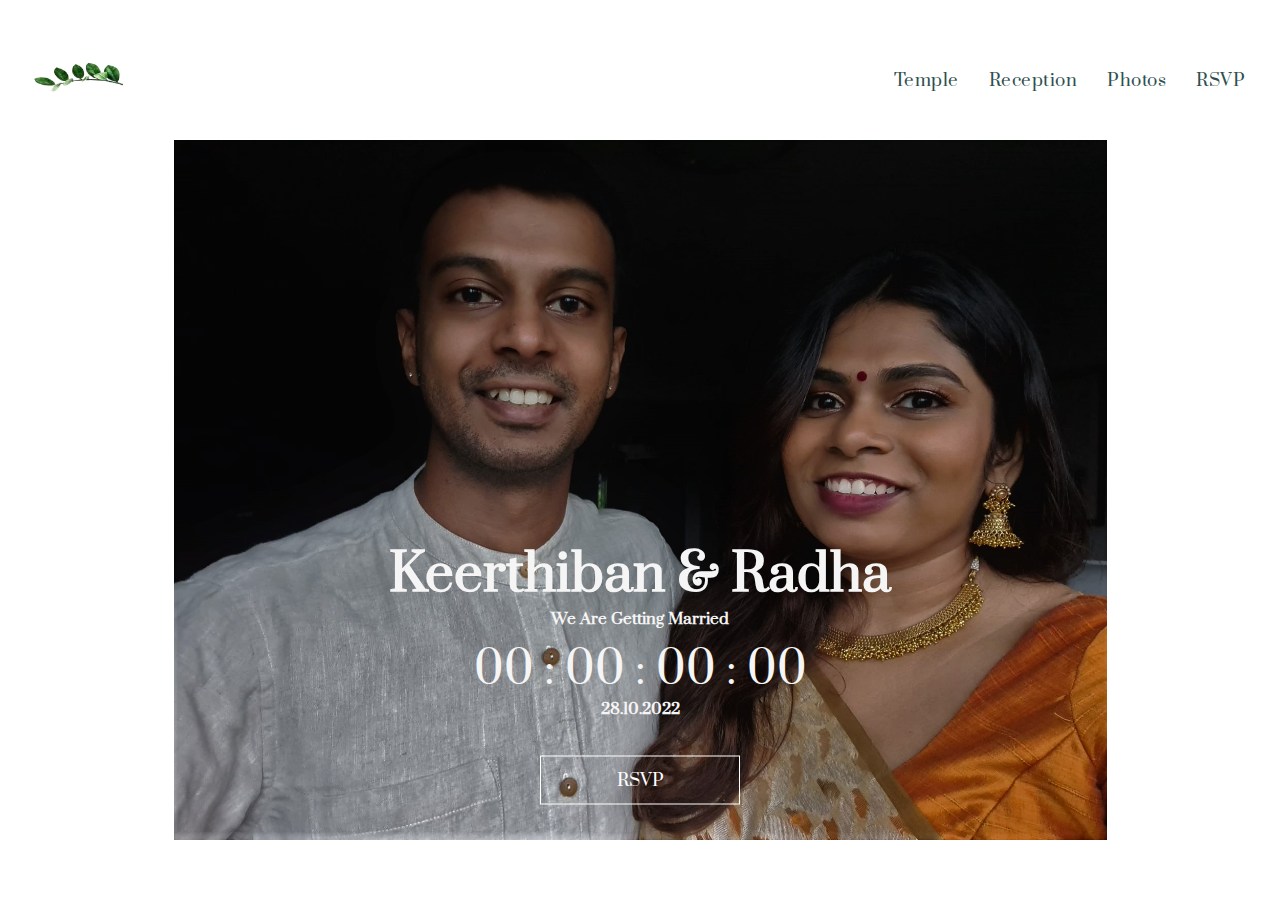
<file: index.html>
<!DOCTYPE html>
<html lang="en">
<head>
    <meta charset="UTF-8">
    <meta http-equiv="X-UA-Compatible" content="IE=edge">
    <meta name="viewport" content="width=device-width, initial-scale=1.0">
    <link href=".\Main-page\styles.css" rel="stylesheet">
    <link rel="icon" href=".\pictures\icon.png">
    <link rel="preconnect" href="https://fonts.googleapis.com">
    <link rel="preconnect" href="https://fonts.gstatic.com" crossorigin>
    <link href="https://fonts.googleapis.com/css2?family=Prata&display=swap" rel="stylesheet">
    <link href="<link rel="preconnect" href="https://fonts.googleapis.com">
    <link rel="preconnect" href="https://fonts.gstatic.com" crossorigin>
    <link rel="preconnect" href="https://fonts.googleapis.com">
    <link rel="preconnect" href="https://fonts.gstatic.com" crossorigin>
    <link rel="stylesheet" href="https://cdnjs.cloudflare.com/ajax/libs/font-awesome/5.15.3/css/all.min.css"/>
    <title>Keerthiban & Radha</title>
</head>
<body>
    <header>
        <nav>
            <div>
                <img src=".\pictures\wedding logo_ccexpress.png" alt="Wedding Logo" class="logo">
            </div>
            <div class="links">
                <a href=".\Temple-page\temple-index.html">Temple</a>
                <a href=".\Function-page\function-index.html">Reception</a>
                <a href=".\Picture-page\picture.html">Photos</a>
                <a href="https://forms.gle/zxMKdaW933EqQJEe7">RSVP</a>
            </div>
      </nav>
    </header>
    <main>
        <div class="visible">
            <input type="checkbox" id="active">
      <label for="active" class="menu-btn"><i class="fas fa-bars"></i></label>
      <div class="wrapper">
         <ul>
            <li><a href=".\Temple-page\temple-index.html">Temple</a></li>
            <li><a href=".\Function-page\function-index.html">Reception</a></li>
            <li><a href=".\Picture-page\picture.html">Photos</a></li>
            <li><a href="https://forms.gle/zxMKdaW933EqQJEe7">RSVP</a></li>
         </ul>
      </div>
        </div>
        <div class="title">
             <h1>Keerthiban & Radha</h1>
             <h2>We Are Getting Married</h2>
             <div class="countdown">00 : 00 : 00 : 00</div> 
             <h2>28.10.2022</h2>
             <div class="button">
                <button onmousedown="window.location.href='https://forms.gle/zxMKdaW933EqQJEe7'" class="btn btn1">RSVP</button>
            </div>
        </div>
    </main>
    <script src=".\Main-page\main.js"></script>
    <footer> 
    </footer>
</body>
</html>
</file>
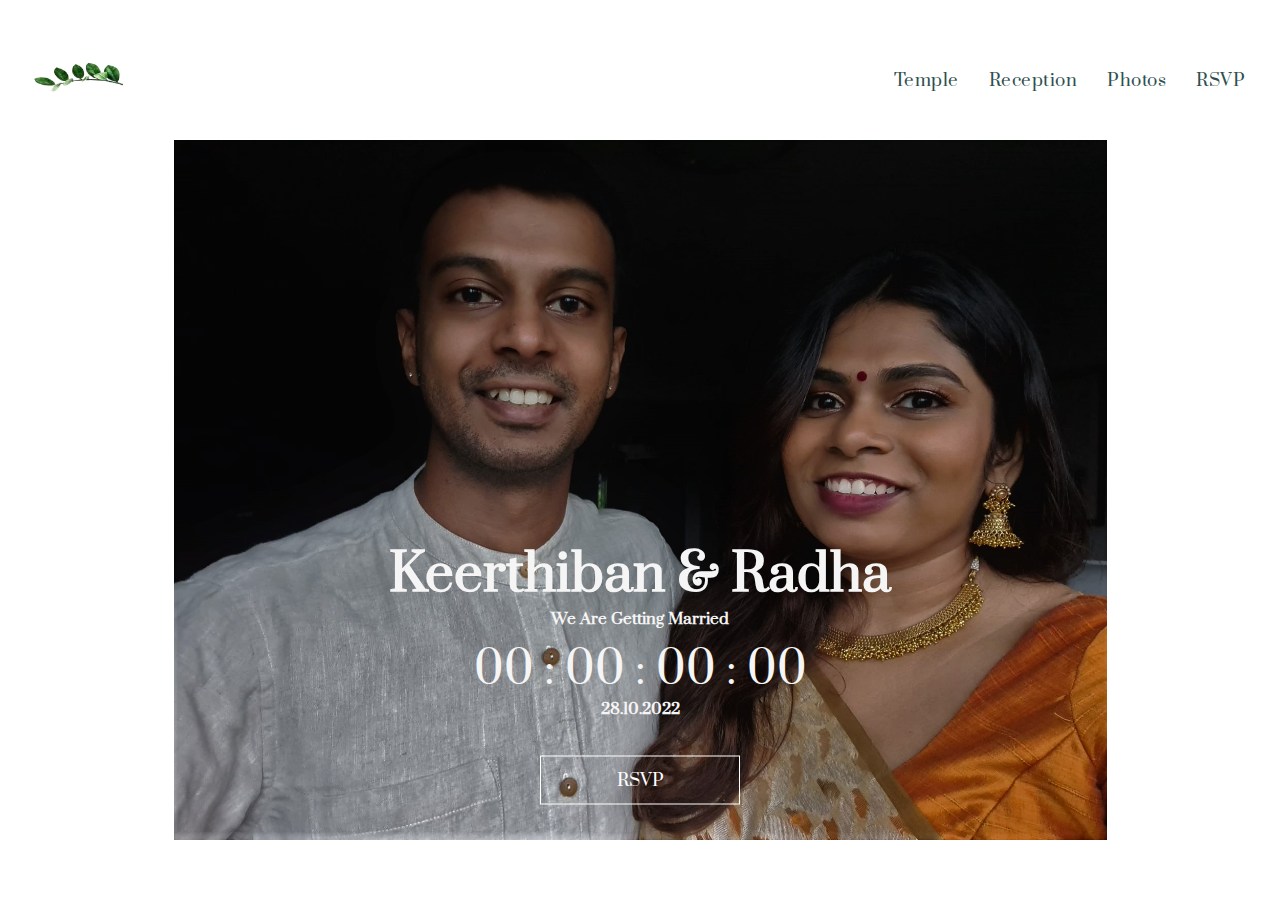
<file: index.md/index.html>
<!DOCTYPE html>
<html lang="en">
<head>
    <meta charset="UTF-8">
    <meta http-equiv="X-UA-Compatible" content="IE=edge">
    <meta name="viewport" content="width=device-width, initial-scale=1.0">
    <link href="styles.css" rel="stylesheet">
    <link rel="icon" href="..\pictures\icon.png">
    <link rel="preconnect" href="https://fonts.googleapis.com">
    <link rel="preconnect" href="https://fonts.gstatic.com" crossorigin>
    <link href="https://fonts.googleapis.com/css2?family=Prata&display=swap" rel="stylesheet">
    <link href="<link rel="preconnect" href="https://fonts.googleapis.com">
    <link rel="preconnect" href="https://fonts.gstatic.com" crossorigin>
    <link rel="preconnect" href="https://fonts.googleapis.com">
    <link rel="preconnect" href="https://fonts.gstatic.com" crossorigin>
    <link rel="stylesheet" href="https://cdnjs.cloudflare.com/ajax/libs/font-awesome/5.15.3/css/all.min.css"/>
    <title>Keerthiban & Radha</title>
</head>
<body>
    <header>
        <nav>
            <div>
                <img src="..\pictures\wedding logo_ccexpress.png" alt="Wedding Logo" class="logo">
            </div>
            <div class="links">
                <a href="..\Temple-page\temple-index.html">Temple</a>
                <a href="..\Function-page\function-index.html">Reception</a>
                <a href="..\Picture-page\picture.html">Photos</a>
                <a href="https://forms.gle/zxMKdaW933EqQJEe7">RSVP</a>
            </div>
      </nav>
    </header>
    <main>
        <div class="visible">
            <input type="checkbox" id="active">
      <label for="active" class="menu-btn"><i class="fas fa-bars"></i></label>
      <div class="wrapper">
         <ul>
            <li><a href="..\Temple-page\temple-index.html">Temple</a></li>
            <li><a href="..\Function-page\function-index.html">Reception</a></li>
            <li><a href="..\Picture-page\picture.html">Photos</a></li>
            <li><a href="https://forms.gle/zxMKdaW933EqQJEe7">RSVP</a></li>
         </ul>
      </div>
        </div>
        <div class="title">
             <h1>Keerthiban & Radha</h1>
             <h2>We Are Getting Married</h2>
             <div class="countdown">00 : 00 : 00 : 00</div> 
             <h2>28.10.2022</h2>
             <div class="button">
                <button onmousedown="window.location.href='https://forms.gle/zxMKdaW933EqQJEe7'" class="btn btn1">RSVP</button>
            </div>
        </div>
    </main>
    <script src="main.js"></script>
    <footer> 
    </footer>
</body>
</html>
</file>
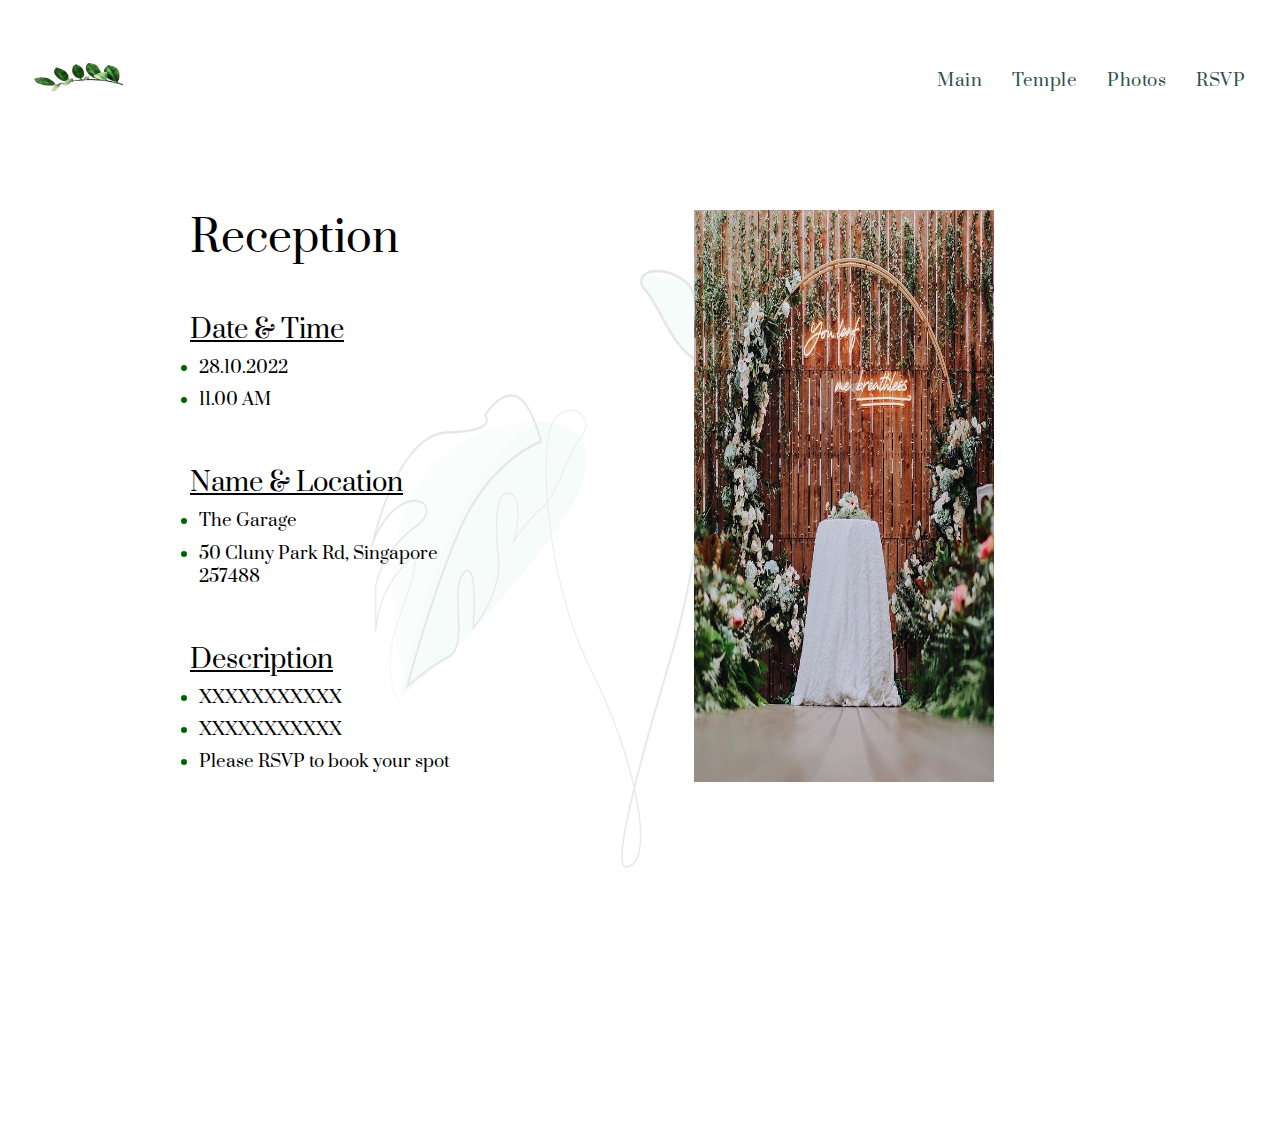
<file: Function-page/function-index.html>
<!DOCTYPE html>
<html lang="en">
<head>
    <meta charset="UTF-8">
    <meta http-equiv="X-UA-Compatible" content="IE=edge">
    <meta name="viewport" content="width=device-width, initial-scale=1.0">
    <link href="function-styles.css" rel="stylesheet">
    <link rel="icon" href="..\pictures\icon.png">
    <link rel="preconnect" href="https://fonts.googleapis.com">
    <link rel="preconnect" href="https://fonts.gstatic.com" crossorigin>
    <link href="https://fonts.googleapis.com/css2?family=Prata&display=swap" rel="stylesheet">
    <link href="<link rel="preconnect" href="https://fonts.googleapis.com">
    <link rel="preconnect" href="https://fonts.gstatic.com" crossorigin>
    <link rel="preconnect" href="https://fonts.googleapis.com">
    <link rel="preconnect" href="https://fonts.gstatic.com" crossorigin>
    <link rel="stylesheet" href="https://cdnjs.cloudflare.com/ajax/libs/font-awesome/5.15.3/css/all.min.css"/>
    <title>Keerthiban & Radha</title>
</head>
<body>
    <header>
        <nav>
            <div>
                <img src="..\pictures\wedding logo_ccexpress.png" alt="Wedding Logo" class="logo">
            </div>    
            <div class="links">
                <a href="..\Main-page\index.html">Main</a>
                <a href="..\Temple-page\temple-index.html">Temple</a>
                <a href="..\Picture-page\picture.html">Photos</a>
                <a href="https://forms.gle/zxMKdaW933EqQJEe7">RSVP</a>
            </div>
      </nav>
    </header>
    <main>
        <div class="visible">
          <input type="checkbox" id="active">
          <label for="active" class="menu-btn"><i class="fas fa-bars"></i></label>
            <div class="wrapper">
              <ul>
                <li><a href="..\Main-page\index.html">Main</a></li>
                <li><a href="..\Temple-page\temple-index.html">Temple</a></li>
                <li><a href="..\Picture-page\picture.html">Photos</a></li>
                <li><a href="https://forms.gle/zxMKdaW933EqQJEe7">RSVP</a></li>
              </ul>
           </div>
        </div>
        <section id="reception-main">
            <div class="reception-container">
              <div class="reception-text-container">
                <h2>Reception</h2>
                <br></br>
                <h3>Date & Time</h3>
                <ul>
                  <li>28.10.2022</li>
                  <li>11.00 AM</1i>
                </ul>
                <br></br>
                <h3>Name & Location</h3>
                 <ul>
                   <li>The Garage</li>
                   <li>50 Cluny Park Rd, Singapore 257488</li>
                 </ul>
                 <br></br>
                <h3>Description</h3>
                <ul>
                  <li>XXXXXXXXXXX</li>
                  <li>XXXXXXXXXXX</li>
                  <li>Please RSVP to book your spot</li>
                </ul>
              </div>
              <img
                src="..\pictures\97046549_109995173892096_7081304374020825595_n (1).jpg"
                alt="Reception Photo"
                class="reception"
              />
            </div>
          </section>
          <section id="map">
            <iframe src="https://www.google.com/maps/embed?pb=!1m14!1m8!1m3!1d15955.045415460216!2d103.8155527!3d1.3188678!3m2!1i1024!2i768!4f13.1!3m3!1m2!1s0x0%3A0x3c30bb3301f42c08!2sThe%20Garage!5e0!3m2!1sen!2smy!4v1646032674477!5m2!1sen!2smy" 
            width="300" height="300" style="border:0;" allowfullscreen="" loading="lazy"></iframe>
          </section>
    </main>
    <footer> 
    </footer>
</body>
</html>
</file>
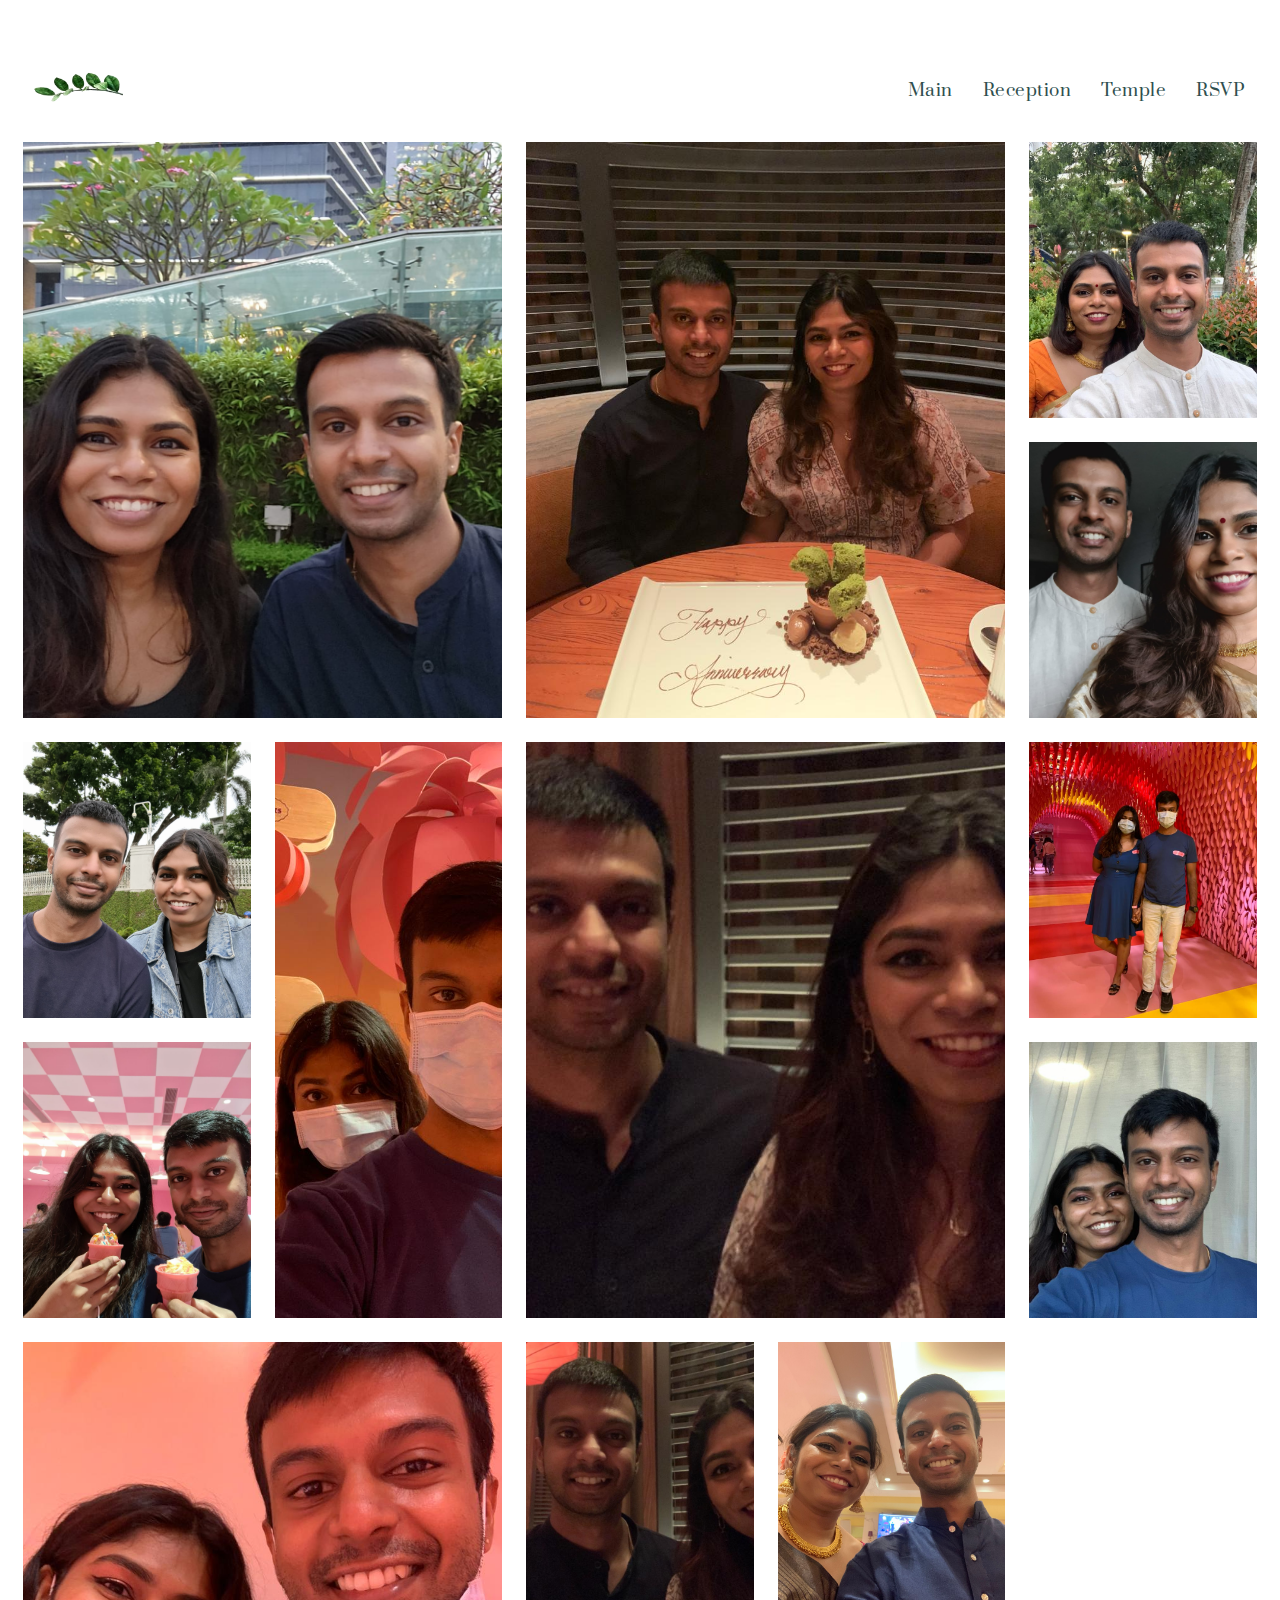
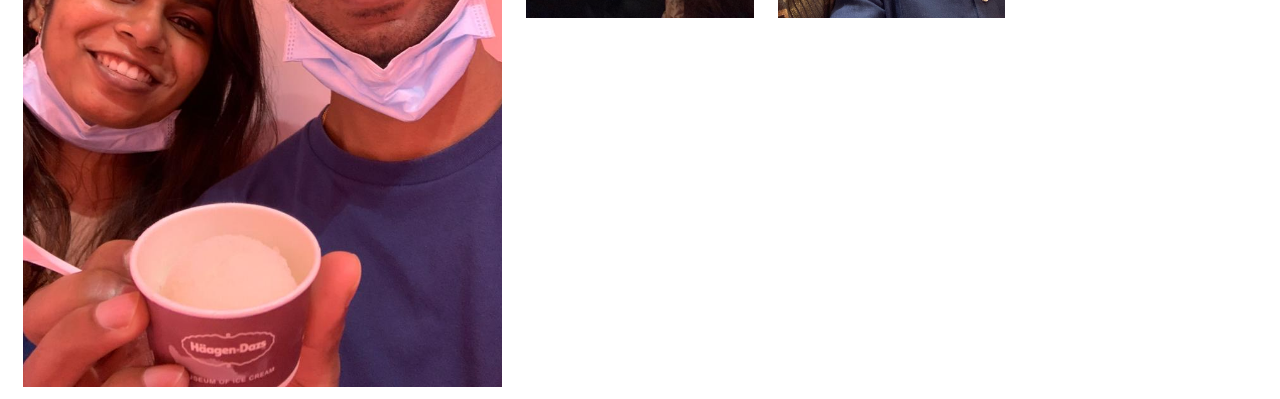
<file: Picture-page/picture.html>
<!DOCTYPE html>
<html lang="en">
<head>
    <meta charset="UTF-8">
    <meta http-equiv="X-UA-Compatible" content="IE=edge">
    <meta name="viewport" content="width=device-width, initial-scale=1.0">
    <link href="picture.css" rel="stylesheet">
    <link rel="icon" href="..\pictures\icon.png">
    <link rel="preconnect" href="https://fonts.googleapis.com">
    <link rel="preconnect" href="https://fonts.gstatic.com" crossorigin>
    <link href="https://fonts.googleapis.com/css2?family=Prata&display=swap" rel="stylesheet">
    <link href="<link rel="preconnect" href="https://fonts.googleapis.com">
    <link rel="preconnect" href="https://fonts.gstatic.com" crossorigin>
    <link rel="preconnect" href="https://fonts.googleapis.com">
    <link rel="preconnect" href="https://fonts.gstatic.com" crossorigin>
    <link rel="stylesheet" href="https://cdnjs.cloudflare.com/ajax/libs/font-awesome/5.15.3/css/all.min.css"/>
    <title>Keerthiban & Radha</title>
</head>
<body>
    <header>
        <nav>
            <div>
                <img src="..\pictures\wedding logo_ccexpress.png" alt="Wedding Logo" class="logo">
            </div>    
            <div class="links">
                <a href="..\Main-page\index.html">Main</a>
                <a href="..\Function-page\function-index.html">Reception</a>
                <a href="..\Temple-page\temple-index.html">Temple</a>
                <a href="https://forms.gle/zxMKdaW933EqQJEe7">RSVP</a>
            </div>
      </nav>
    </header>
    <main>
        <div class="visible">
          <input type="checkbox" id="active">
          <label for="active" class="menu-btn"><i class="fas fa-bars"></i></label>
            <div class="wrapper">
              <ul>
                <li><a href="..\Main-page\index.html">Main</a></li>
                <li><a href="..\Function-page\function-index.html">Reception</a></li>
                <li><a href="..\Temple-page\temple-index.html">Temple</a></li>
               <li><a href="https://forms.gle/zxMKdaW933EqQJEe7">RSVP</a></li>
              </ul>
           </div>
        </div>
        <div class="gallery">
            <div class="gallery-item">
                <img src="../pictures/couple2.jpeg"  alt="" />
            </div>
            <div class="gallery-item">
                <img src="../pictures/couple3.jpeg"  alt="" />
            </div>
            <div class="gallery-item">
                <img src="../pictures/couple4.jpeg"  alt="" />
            </div>
            <div class="gallery-item">
                <img src="../pictures/couple5.jpeg"  alt="" />
            </div>
            <div class="gallery-item">
                <img src="../pictures/couple6.jpeg"  alt="" />
            </div>
            <div class="gallery-item">
                <img src="../pictures/couple14.jpeg"  alt="" />
            </div>
            <div class="gallery-item">
                <img src="../pictures/couple8.jpeg"  alt="" />
            </div>
            <div class="gallery-item">
                <img src="../pictures/couple9.jpeg"  alt="" />
            </div>
            <div class="gallery-item">
                <img src="../pictures/couple10.jpeg"  alt="" />
            </div>
            <div class="gallery-item">
                <img src="../pictures/couple11.jpeg"  alt="" />
            </div>
            <div class="gallery-item">
                <img src="../pictures/couple12.jpeg"  alt="" />
            </div>
            <div class="gallery-item">
                <img src="../pictures/couple7.jpeg"  alt="" />
            </div>
            <div class="gallery-item">
                <img src="../pictures/couple15.jpeg"  alt="" />
            </div>
        </div>
    </main>
</body>
</file>
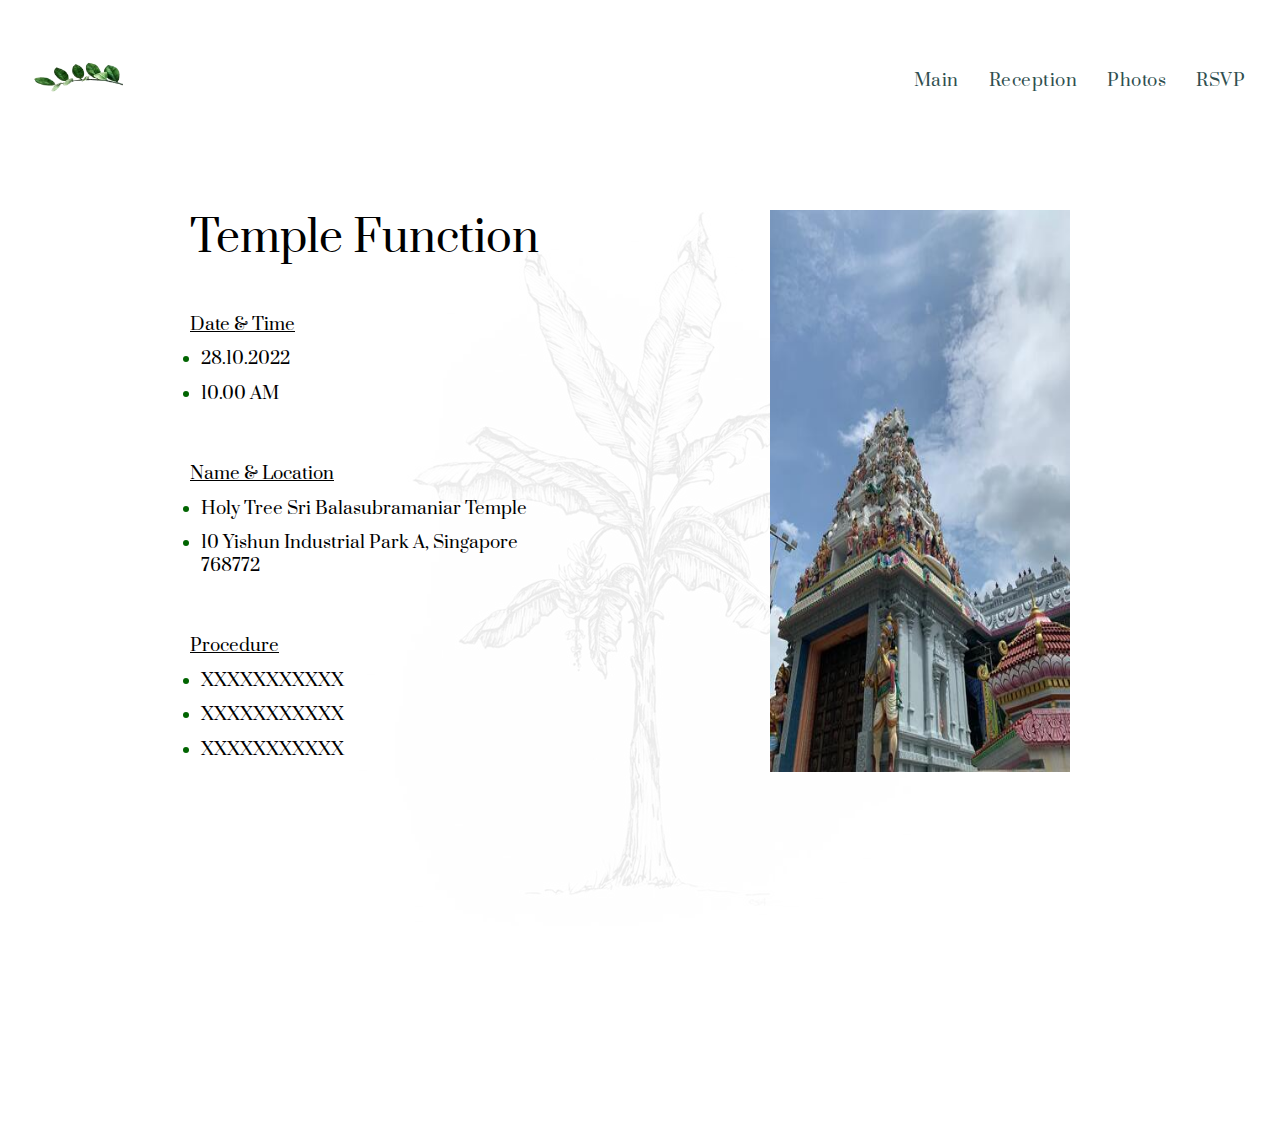
<file: Temple-page/temple-index.html>
<!DOCTYPE html>
<html lang="en">
<head>
    <meta charset="UTF-8">
    <meta http-equiv="X-UA-Compatible" content="IE=edge">
    <meta name="viewport" content="width=device-width, initial-scale=1.0">
    <link href="temple-styles.css" rel="stylesheet">
    <link rel="icon" href="..\pictures\icon.png">
    <link rel="preconnect" href="https://fonts.googleapis.com">
    <link rel="preconnect" href="https://fonts.gstatic.com" crossorigin>
    <link href="https://fonts.googleapis.com/css2?family=Prata&display=swap" rel="stylesheet">
    <link href="<link rel="preconnect" href="https://fonts.googleapis.com">
    <link rel="preconnect" href="https://fonts.gstatic.com" crossorigin>
    <link rel="preconnect" href="https://fonts.googleapis.com">
    <link rel="preconnect" href="https://fonts.gstatic.com" crossorigin>
    <link rel="stylesheet" href="https://cdnjs.cloudflare.com/ajax/libs/font-awesome/5.15.3/css/all.min.css"/>
    <title>Keerthiban & Radha</title>
</head>
<body>
    <header>
        <nav>
            <div>
                <img src="..\pictures\wedding logo_ccexpress.png" alt="Wedding Logo" class="logo">
            </div>    
            <div class="links">
                <a href="..\Main-page\index.html">Main</a>
                <a href="..\Function-page\function-index.html">Reception</a>
                <a href="..\Picture-page\picture.html">Photos</a>
                <a href="https://forms.gle/zxMKdaW933EqQJEe7">RSVP</a>
            </div>
      </nav>
    </header>
    <main>
        <div class="visible">
          <input type="checkbox" id="active">
          <label for="active" class="menu-btn"><i class="fas fa-bars"></i></label>
            <div class="wrapper">
              <ul>
                <li><a href="..\Main-page\index.html">Main</a></li>
                <li><a href="..\Function-page\function-index.html">Reception</a></li>
                <li><a href="..\Picture-page\picture.html">Photos</a></li>
               <li><a href="https://forms.gle/zxMKdaW933EqQJEe7">RSVP</a></li>
              </ul>
           </div>
        </div>
        <section id="temple-main">
            <div class="temple-container">
              <div class="temple-text-container">
                <h2>Temple Function</h2>
                <br></br>
                <h3>Date & Time</h3>
                <ul>
                  <li>28.10.2022</li>
                  <li>10.00 AM</1i>
                </ul>
                <br></br>
                <h3>Name & Location</h3>
                 <ul>
                   <li>Holy Tree Sri Balasubramaniar Temple</li>
                   <li>10 Yishun Industrial Park A, Singapore 768772</li>
                 </ul>
                 <br></br>
                <h3>Procedure</h3>
                <ul>
                  <li>XXXXXXXXXXX</li>
                  <li>XXXXXXXXXXX</li>
                  <li>XXXXXXXXXXX</li>
                </ul>
              </div>
              <img
                src="..\pictures\WhatsApp Image 2022-02-01 at 4.20.33 PM (1).jpeg"
                alt="Temple Photo"
                class="temple"
              />
            </div>
          </section>
          <section id="map">
            <iframe src="https://www.google.com/maps/embed?pb=!1m14!1m8!1m3!1d15954.220015573006!2d103.8317785!3d1.4418783!3m2!1i1024!2i768!4f13.1!3m3!1m2!1s0x0%3A0xe704666c714f34ee!2sHoly%20Tree%20Sri%20Balasubramaniar%20Temple!5e0!3m2!1sen!2smy!4v1643703918003!5m2!1sen!2smy" 
            width="300" height="300" style="border:0;" allowfullscreen="" loading="lazy"></iframe>
          </section>
    </main>
    <footer></footer>
</body>
</html>
</file>
<file: index.md/styles.css>
/* Global styles*/

* {
    margin: 0;
    padding: 0;
    font-family: "Prata", serif;
    font-size: 17px;
    font-weight: 400;
    box-sizing: border-box;
}


body {
    margin: 0;
    background-color: white;
    animation: fadeInAnimation ease 2s;
    animation-iteration-count: 1;
    animation-fill-mode: forwards;
}

@keyframes fadeInAnimation {
    0% {
        opacity: 0;
    }
    100% {
        opacity: 1;
     }
}

h1,
h2 {
    font-weight: 700;
}

h1 {
    font-size: 3.0rem;
}

h2 {
    font-size: 0.9rem;
}

nav,
footer,
header {
    background-color: white;
}


/* Navigation Computer View */

nav {
    margin-top: 30px;
    padding-top: 20px;
    height: 80px; 
    width: 100%;
    color: #FBFBFC;
    display: flex;
    justify-content: space-between;
    align-items: center;
}

img.logo {
    height: 30px;
    margin: 10px 0;
    margin-left: 30px;
}

nav .links {
    margin: 0 20px;
    display: flex;
    align-items: center;
}

a {
    position: relative;
    margin: 15px;
    color: darkslategrey;
    text-decoration: none;
    letter-spacing: 0.5px;
    padding: 0px;
    clear: right;
}

a::after {
    content: "";
    position: absolute;
    background-color: darkgreen;
    opacity: 0.5;
    height: 3px;
    width: 0;
    left: 0;
    bottom: -10px;
    transition: 0.3s;
}

a:hover{
    color: black;
}

a:hover::after{
    width: 100%;
}

.visible {
    display: none;
}

/* Navigation Mobile View */

.wrapper{
    position: absolute;
    top: 0;
    left: 0;
    height: 100%;
    width: 100%;
    background: white;
    /* background: linear-gradient(375deg, #1cc7d0, #2ede98); */
    /* clip-path: circle(25px at calc(0% + 45px) 45px); */
    clip-path: circle(25px at calc(100% - 45px) 45px);
    transition: all 0.3s ease-in-out;
}
#active:checked ~ .wrapper{
    clip-path: circle(75%);
}
.menu-btn{
    position: absolute;
    z-index: 2;
    right: 20px;
    /* left: 20px; */
    top: 20px;
    height: 50px;
    width: 50px;
    text-align: center;
    line-height: 50px;
    border-radius: 50%;
    font-size: 20px;
    color: #fff;
    cursor: pointer;
    background: darkgreen;
    /* background: linear-gradient(375deg, #1cc7d0, #2ede98); */
    transition: all 0.3s ease-in-out;
}
#active:checked ~ .menu-btn{
    background: #fff;
    color: darkgreen;
}
#active:checked ~ .menu-btn i:before{
    content: "\f00d";
}
.wrapper ul{
    position: absolute;
    top: 40%;
    left: 50%;
    transform: translate(-50%, -50%);
    list-style: none;
    text-align: center;
}
.wrapper ul li{
    margin: 15px 0;
}
.wrapper ul li a{
    color: none;
    text-decoration: none;
    font-size: 30px;
    font-weight: 500;
    color: black;
    position: relative;
    line-height: 50px;
}


input[type="checkbox"]{
    display: none;
}

@media only screen and (max-width: 550px) {
    nav {
        margin-top: 10px;
        padding-top: 0px;
    }


    nav .links {
        display: none;
    }
    
    .visible {
        display: block;
    }
    
    a {
        margin: 0;
    }
}

/* Header */

.title {
    background: url("../pictures/couple1.1.jpeg");
    background-repeat: no-repeat;
    background-position: center;
    background-size: contain;
    min-height: 700px;
    color: whitesmoke;
    align-items: center;
    padding-top: 1431px 530.125px;
    margin: 30px;
}

.title h1 {
    text-align: center;
    padding-top: 400px;
    margin: 0%;
}

.title h2 {
    margin-bottom: 0%;
    text-align: center;
}

@media only screen and (max-width: 550px) {
    .title h1 {
        padding-top: 380px;
    } 
    
    h1 {
        font-size: 1.5rem;
    }   

    h2 {
        font-size: 0.6rem;
    }
}

@media only screen and (max-width: 320px) {
    .title h1 {
        padding-top: 350px;
    } 
    
    h1 {
        font-size: 1.5rem;
    }   

    h2 {
        font-size: 0.6rem;
    }
}


/* Countdown */

.countdown {
    margin-top: 1%;
    margin-bottom: 0%;
    text-align: center;
    font-size: 2.5rem;
}

@media only screen and (max-width: 550px) {
    .countdown {
        margin-top: 1.5%;
        font-size: 1rem;
    }   
}

/* Button */

.button {
    top: 780px;
    left: 50%;
    text-align: center;
    position: absolute;
    transform: translate(-50%,-50%);
}

.btn {
    background: none;
    border: 1px solid white;
    padding: 12px 20px;
    min-width: 200px;
    margin: 10px;
    cursor: pointer;
    transition: color 0.4s linear;
    position: relative;
    color: white;
}

.btn:hover{
    color: white;
}

.btn::before{
    content: "";
    position: absolute;
    left: 0;
    top: 0;
    width: 100%;
    height: 100%;
    background: #004200;
    z-index: -1;
    transition: transform 0.6s;
    transform-origin: 0 0;
    transition-timing-function: cubic-bezier(0.5,1.6,0.4,0.7);
}

.btn1::before{
    transform: scaleX(0);
}

.btn1:hover::before{
    transform: scaleX(1);
}

@media only screen and (max-width: 550px) {
    .button {
       display: none; 
    }   
}

/* Copyright */

/* footer p,
footer a {
    font-size: 0.75rem;
    text-align: center;
    color: #797A7F; 
} */
</file>
<file: Function-page/function-styles.css>
/* Global styles*/

* {
    margin: 0;
    padding: 0;
    font-family: "Prata", serif;
    font-size: 17px;
    font-weight: 400;
    box-sizing: border-box;
    
}


body {
    margin: 0;
    background: url("../pictures/output-onlinepngtools (5).png");
    background-repeat: no-repeat;
    background-position: center;
    background-size: auto;
    background-color: white;
    animation: fadeInAnimation ease 2s;
    animation-iteration-count: 1;
    animation-fill-mode: forwards;
}

@keyframes fadeInAnimation {
    0% {
        opacity: 0;
    }
    100% {
        opacity: 1;
     }
}

h1,
h2 {
    margin: 0;
    margin-bottom: var(--spacing-2);
}

h2 {
    font-size: 2.5rem;
}

h3 {
    font-size: 1.5rem;
    text-decoration: underline;
}

li {
    margin: 3%;
}

li a {
    color: #004200;
    text-decoration: underline;
}

nav,
footer,
header {
    background: none;
}


/* Navigation */

nav {
    margin-top: 30px;
    padding-top: 20px;
    height: 80px; 
    width: 100%;
    color: #FBFBFC;
    display: flex;
    justify-content: space-between;
    align-items: center;
}

img.logo {
    height: 30px;
    margin: 10px 0;
    margin-left: 30px;
}

nav .links {
    margin: 0 20px;
    display: flex;
    align-items: center;
}

a {
    margin: 15px;
    color: darkslategrey;
    text-decoration: none;
    letter-spacing: 0.5px;
    padding: 0px;
}

a::after {
    content: "";
    position: absolute;
    background-color: darkgreen;
    opacity: 0.5;
    height: 3px;
    width: 0;
    left: 0;
    bottom: -10px;
    transition: 0.3s;
}

a:hover{
    color: black;
}

a:hover::after{
    width: 100%;
}

.visible {
    display: none;
}

/* Navigation Mobile View */

.wrapper{
    position: absolute;
    top: 0;
    left: 0;
    height: 175%;
    width: 100%;
    background: white;
    /* background: linear-gradient(375deg, #1cc7d0, #2ede98); */
    /* clip-path: circle(25px at calc(0% + 45px) 45px); */
    clip-path: circle(25px at calc(100% - 45px) 45px);
    transition: all 0.3s ease-in-out;
}

#active:checked ~ .wrapper{
    clip-path: circle(75%);
}

.menu-btn{
    position: absolute;
    z-index: 2;
    right: 20px;
    /* left: 20px; */
    top: 20px;
    height: 50px;
    width: 50px;
    text-align: center;
    line-height: 50px;
    border-radius: 50%;
    font-size: 20px;
    color: #fff;
    cursor: pointer;
    background: darkgreen;
    /* background: linear-gradient(375deg, #1cc7d0, #2ede98); */
    transition: all 0.3s ease-in-out;
}

#active:checked ~ .menu-btn{
    background: #fff;
    color: darkgreen;
}

#active:checked ~ .menu-btn i:before{
    content: "\f00d";
}

.wrapper ul{
    position: absolute;
    top: 30%;
    left: 50%;
    transform: translate(-50%, -50%);
    list-style: none;
    text-align: center;
}

.wrapper ul li{
    margin: 15px 0;
}

.wrapper ul li a{
    color: none;
    text-decoration: none;
    font-size: 30px;
    font-weight: 500;
    color: black;
    position: relative;
    line-height: 50px;
}

input[type="checkbox"]{
    display: none;
}

@media only screen and (max-width: 550px) {
    nav {
        margin-top: 10px;
        padding-top: 0px;
    }

    nav .links {
        display: none;
    }
    
    .visible {
        display: block;
    }
    
    a {
        margin: 0;
    }
}

@media only screen and (min-width: 550px) {
    a {
        position: relative;
    }
}

/* Main */

main {
    margin: 0;
    padding: 0 var(--spacing-3);
    max-width: 900px;
    margin: 0 auto;
    display: flex;
    flex-direction: column;
}

.reception {
    width: 300px;
    border-radius: var(--border-radius);
    flex-shrink: 0;
    margin-left: 200px;
}
  
.reception-container {
    display: flex;
    padding-top: 100px;
    padding-bottom: 50px;
}
  
.reception-text-container {
    margin-right: var(--spacing-3);
}

#map {
    display: block;
    margin-left: auto;
    margin-right: auto;
}

::marker {
    color: darkgreen;
}


@media only screen and (max-width: 600px) {
    .reception {
        padding-top: 5%;
        margin-left: 1px;
    }
    
    .reception-container {
      padding-top: 10px;
      flex-direction: column;
      align-items: center;
    }

    h2 {
        font-size: 2.5rem;
        text-align: center;
    }

    h3 {
        text-align: center;
    }

    ul {
        list-style-type: none;
    }

    li {
        text-align: center;
    }

}

@media only screen and (max-width: 768px) and (min-width: 700px) {
    .reception-container{
        margin-left: 20px;
    }
    
    .reception {
      padding-top: 5%;
      margin-left: 100px;
    }
}
</file>
<file: Picture-page/picture.css>
/* Global styles*/

* {
    font-family: "Prata", serif;
    font-size: 17px;
    font-weight: 400;
}


body {
    margin: 0;
    background-color: white;
    animation: fadeInAnimation ease 2s;
    animation-iteration-count: 1;
    animation-fill-mode: forwards;
}

@keyframes fadeInAnimation {
    0% {
        opacity: 0;
    }
    100% {
        opacity: 1;
     }
}

/* h1,
h2 {
    margin: 0;
    margin-bottom: var(--spacing-2);
}

h2 {
    font-size: 2.5rem;
}

h3 {
    text-decoration: underline;
} */

li {
    margin: 3%;
}

li a {
    color: #004200;
    text-decoration: underline;
}

nav,
footer,
header {
    background: none;
}


/* Navigation Computer View */

nav {
    margin-top: 30px;
    padding-top: 20px;
    height: 80px; 
    width: 100%;
    color: #FBFBFC;
    display: flex;
    justify-content: space-between;
    align-items: center;
}

img.logo {
    height: 30px;
    margin: 10px 0;
    margin-left: 30px;
}

nav .links {
    margin: 0 20px;
    display: flex;
    align-items: center;
}

a {
    margin: 15px;
    color: darkslategrey;
    text-decoration: none;
    letter-spacing: 0.5px;
    padding: 0px;
}

a::after {
    content: "";
    position: absolute;
    background-color: darkgreen;
    opacity: 0.5;
    height: 3px;
    width: 0;
    left: 0;
    bottom: -10px;
    transition: 0.3s;
}

a:hover{
    color: black;
}

a:hover::after{
    width: 100%;
}

.visible {
    display: none;
}

/* Navigation Mobile View */

.wrapper{
    position: absolute;
    top: 0;
    left: 0;
    height: 170%;
    width: 100%;
    background: white;
    /* background: linear-gradient(375deg, #1cc7d0, #2ede98); */
    /* clip-path: circle(25px at calc(0% + 45px) 45px); */
    clip-path: circle(25px at calc(100% - 45px) 45px);
    transition: all 0.3s ease-in-out;
}

#active:checked ~ .wrapper{
    clip-path: circle(75%);
}

.menu-btn{
    position: absolute;
    z-index: 2;
    right: 20px;
    /* left: 20px; */
    top: 20px;
    height: 50px;
    width: 50px;
    text-align: center;
    line-height: 50px;
    border-radius: 50%;
    font-size: 20px;
    color: #fff;
    cursor: pointer;
    background: darkgreen;
    /* background: linear-gradient(375deg, #1cc7d0, #2ede98); */
    transition: all 0.3s ease-in-out;
}

#active:checked ~ .menu-btn{
    background: #fff;
    color: darkgreen;
}

#active:checked ~ .menu-btn i:before{
    content: "\f00d";
}

.wrapper ul{
    padding: 0;
    position: absolute;
    top: 30%;
    left: 50%;
    transform: translate(-50%, -50%);
    list-style: none;
    text-align: center;
}

.wrapper ul li{
    margin: 15px 0;
}

.wrapper ul li a{
    color: none;
    text-decoration: none;
    font-size: 30px;
    font-weight: 500;
    color: black;
    position: relative;
    line-height: 50px;
}

input[type="checkbox"]{
    display: none;
}

@media only screen and (max-width: 550px) {
    nav {
        margin-top: 10px;
        padding-top: 0px;
    }

    nav .links {
        display: none;
    }
    
    .visible {
        display: block;
    }
    
    a {
        margin: 0;
    }
}

@media only screen and (min-width: 550px) {
    a {
        position: relative;
    }
}

/* Gallery*/

img {
    max-width: 100%;
    height: auto;
}

.gallery {
    margin: 0 0.65rem;
}

.gallery-item {
    height: auto;
    margin: 0.5rem;
}

.gallery-item img {
    width: 100%;
    height: 100%;
    object-fit: cover;
}

@media (min-width: 640px) {
    .gallery {
        display: grid;
        grid-template-columns: repeat(2, 1fr);
        grid-template-rows: repeat(5, 300px);
        grid-auto-flow: row dense;
    }

    .gallery-item {
        margin: 0.7rem;
    }

    .gallery-item:first-child {
        grid-row: span 1;
    }

    .gallery-item:nth-child(2) {
        grid-column: 2 / 3;
        grid-row: span 2;
    }

    .gallery-item:nth-child(6),
    .gallery-item:nth-child(8) {
        grid-row: span 2;
    }
}

@media (min-width: 960px) {
    .gallery {
        grid-template-columns: repeat(5, 1fr);
        grid-template-rows: repeat(3, auto-flow);
    }

    .gallery-item:first-child,
    .gallery-item:nth-child(7),
    .gallery-item:nth-child(8) {
        grid-column: span 2;
        grid-row: span 2;
    }

    .gallery-item:nth-child(2) {
        grid-column: span 2;
        grid-row: span 2;
    }
}
</file>
<file: Temple-page/temple-styles.css>
/* Global styles*/

* {
    margin: 0;
    padding: 0;
    font-family: "Prata", serif;
    font-size: 17px;
    font-weight: 400;
    box-sizing: border-box;
    
}


body {
    margin: 0;
    background: url("../pictures/output-onlinepngtools (8).png");
    background-repeat: no-repeat;
    background-position: center;
    background-size: auto;
    background-color: white;
    animation: fadeInAnimation ease 2s;
    animation-iteration-count: 1;
    animation-fill-mode: forwards;
}

@keyframes fadeInAnimation {
    0% {
        opacity: 0;
    }
    100% {
        opacity: 1;
     }
}

h1,
h2 {
    margin: 0;
    margin-bottom: var(--spacing-2);
}

h2 {
    font-size: 2.5rem;
}

h3 {
    text-decoration: underline;
}

li {
    margin: 3%;
}

li a {
    color: #004200;
    text-decoration: underline;
}

nav,
footer,
header {
    background: none;
}


/* Navigation Computer View */

nav {
    margin-top: 30px;
    padding-top: 20px;
    height: 80px; 
    width: 100%;
    color: #FBFBFC;
    display: flex;
    justify-content: space-between;
    align-items: center;
}

img.logo {
    height: 30px;
    margin: 10px 0;
    margin-left: 30px;
}

nav .links {
    margin: 0 20px;
    display: flex;
    align-items: center;
}

a {
    margin: 15px;
    color: darkslategrey;
    text-decoration: none;
    letter-spacing: 0.5px;
    padding: 0px;
}

a::after {
    content: "";
    position: absolute;
    background-color: darkgreen;
    opacity: 0.5;
    height: 3px;
    width: 0;
    left: 0;
    bottom: -10px;
    transition: 0.3s;
}

a:hover{
    color: black;
}

a:hover::after{
    width: 100%;
}

.visible {
    display: none;
}

/* Navigation Mobile View */

.wrapper{
    position: absolute;
    top: 0;
    left: 0;
    height: 170%;
    width: 100%;
    background: white;
    /* background: linear-gradient(375deg, #1cc7d0, #2ede98); */
    /* clip-path: circle(25px at calc(0% + 45px) 45px); */
    clip-path: circle(25px at calc(100% - 45px) 45px);
    transition: all 0.3s ease-in-out;
}

#active:checked ~ .wrapper{
    clip-path: circle(75%);
}

.menu-btn{
    position: absolute;
    z-index: 2;
    right: 20px;
    /* left: 20px; */
    top: 20px;
    height: 50px;
    width: 50px;
    text-align: center;
    line-height: 50px;
    border-radius: 50%;
    font-size: 20px;
    color: #fff;
    cursor: pointer;
    background: darkgreen;
    /* background: linear-gradient(375deg, #1cc7d0, #2ede98); */
    transition: all 0.3s ease-in-out;
}

#active:checked ~ .menu-btn{
    background: #fff;
    color: darkgreen;
}

#active:checked ~ .menu-btn i:before{
    content: "\f00d";
}

.wrapper ul{
    position: absolute;
    top: 30%;
    left: 50%;
    transform: translate(-50%, -50%);
    list-style: none;
    text-align: center;
}

.wrapper ul li{
    margin: 15px 0;
}

.wrapper ul li a{
    color: none;
    text-decoration: none;
    font-size: 30px;
    font-weight: 500;
    color: black;
    position: relative;
    line-height: 50px;
}

input[type="checkbox"]{
    display: none;
}

@media only screen and (max-width: 550px) {
    nav {
        margin-top: 10px;
        padding-top: 0px;
    }

    nav .links {
        display: none;
    }
    
    .visible {
        display: block;
    }
    
    a {
        margin: 0;
    }
}

@media only screen and (min-width: 550px) {
    a {
        position: relative;
    }
}

/* Main */

main {
    margin: 0;
    padding: 0 var(--spacing-3);
    max-width: 900px;
    margin: 0 auto;
    display: flex;
    flex-direction: column;
}

.temple {
    width: 300px;
    border-radius: var(--border-radius);
    flex-shrink: 0;
    margin-left: 200px;
}
  
.temple-container {
    display: flex;
    padding-top: 100px;
    padding-bottom: 50px;
}
  
.temple-text-container {
    margin-right: var(--spacing-3);
}

#map {
    display: block;
    margin-left: auto;
    margin-right: auto;
}

::marker {
    color: darkgreen;
}

/* Diff media resolution */

@media only screen and (max-width: 600px) {
    .temple {
        padding-top: 5%;
        margin-left: 1px;
    }
   
    .temple-container {
      padding-top: 10px;
      flex-direction: column;
      align-items: center;
    }

    h2 {
        font-size: 2.5rem;
        text-align: center;
    }

    h3 {
        text-align: center;
    }

    ul {
        list-style-type: none;
    }

    li {
        text-align: center;
    }

}

@media only screen and (max-width: 768px) and (min-width: 700px) {
    .temple-container{
        margin-left: 20px;
    }
    
    .temple {
      padding-top: 5%;
      margin-left: 20px;
    }
}
</file>
